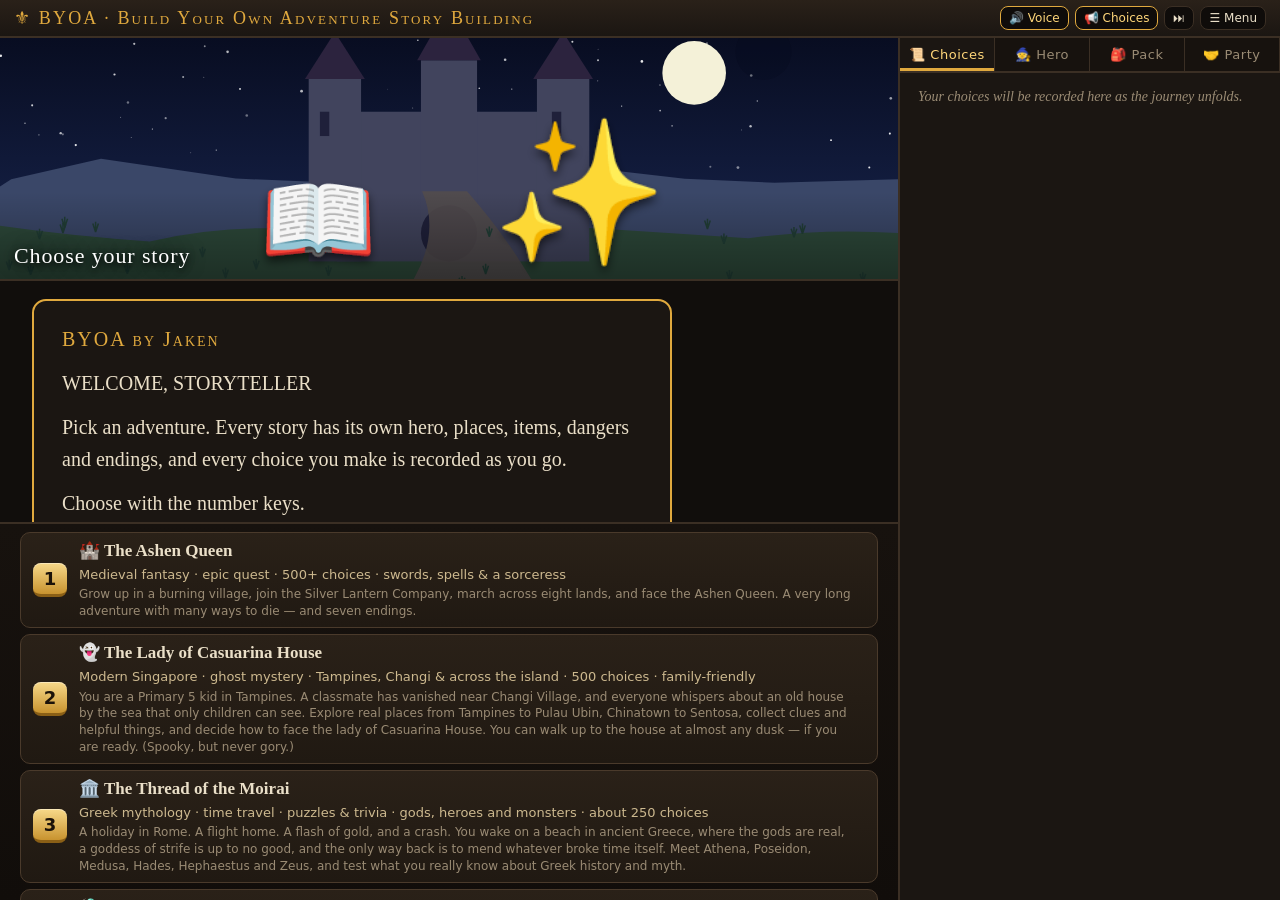
<file: index.html>
<!doctype html>
<html lang="en">
<head>
<meta charset="utf-8">
<meta name="viewport" content="width=device-width,initial-scale=1,viewport-fit=cover">
<meta name="theme-color" content="#110e0c">
<meta name="color-scheme" content="dark">
<meta name="description" content="BYOA - Build Your Own Adventure Story Building by Jaken: voiced choose-your-own-adventure stories that run in any browser, on phones and desktops, with no install.">
<meta name="apple-mobile-web-app-capable" content="yes">
<meta name="mobile-web-app-capable" content="yes">
<meta name="apple-mobile-web-app-status-bar-style" content="black-translucent">
<meta name="apple-mobile-web-app-title" content="BYOA">
<link rel="icon" href="icon.svg" type="image/svg+xml">
<link rel="manifest" href="manifest.webmanifest">
<title>Build Your Own Adventure Story Building - BYOA by Jaken</title>
<link rel="stylesheet" href="css/style.css">
</head>
<body>
<noscript><p style="padding:24px;color:#eadfc8;font-family:sans-serif">BYOA needs JavaScript. Please enable it in your browser and reload.</p></noscript>
<div id="app">
  <header id="top">
    <div class="brand" id="brand">⚜ BYOA · Build Your Own Adventure Story Building</div>
    <div class="bars" id="bars" style="visibility:hidden">
      <div class="bar hp"><i id="hpbar"></i><span id="hptxt"></span></div>
      <div class="bar mp"><i id="mpbar"></i><span id="mptxt"></span></div>
      <div class="bar xp"><i id="xpbar"></i><span id="xptxt"></span></div>
    </div>
    <div class="chips" id="hdrchips"></div>
    <div class="voice">
      <button id="bVoice">🔊 Voice on</button>
      <button id="bOpts">📢 Reads choices</button>
      <button id="bSkip" title="Skip the voice (Space)">⏭</button>
      <button id="bPanel" class="mob">📋 Panels</button>
      <button id="bMenu">☰ Menu</button>
    </div>
  </header>
  <main>
    <section id="art"></section>
    <section id="story"></section>
    <section id="opts"></section>
  </main>
  <aside>
    <div class="panelhead mob"><b>Your journey</b><button id="bClosePanel">✕ Close</button></div>
    <nav id="tabs">
      <button data-t="log" class="on">📜 Choices</button>
      <button data-t="hero">🧙 Hero</button>
      <button data-t="pack">🎒 Pack</button>
      <button data-t="party">🤝 Party</button>
    </nav>
    <div id="rbody"></div>
  </aside>
</div>
<div id="modal"></div>
<!-- engine & data -->
<script src="js/engine.js"></script>
<script src="js/data_core.js"></script>
<script src="js/art.js"></script>
<script src="js/art_gr.js"></script>
<script src="js/art_sp.js"></script>
<script src="js/regions.js"></script>
<script src="js/encounters.js"></script>
<script src="js/mini.js"></script>
<script src="js/story_act1.js"></script>
<script src="js/story_act2.js"></script>
<script src="js/story_act3.js"></script>
<script src="js/story_road1.js"></script>
<script src="js/story_road2.js"></script>
<script src="js/story_road3.js"></script>
<script src="js/story_finale.js"></script>
<script src="js/titles.js"></script>
<script src="js/data_cg.js"></script>
<script src="js/data_cg2.js"></script>
<script src="js/mini_cg.js"></script>
<script src="js/mini_cg2.js"></script>
<script src="js/data_gr.js"></script>
<script src="js/mini_gr.js"></script>
<script src="js/data_sp.js"></script>
<script src="js/mini_sp.js"></script>
<script src="js/story_cg1.js"></script>
<script src="js/story_cg2.js"></script>
<script src="js/story_cg3.js"></script>
<script src="js/story_cg4.js"></script>
<script src="js/story_cg5.js"></script>
<script src="js/story_cg6.js"></script>
<script src="js/story_cg7.js"></script>
<script src="js/cg_risks.js"></script>
<script src="js/story_triggers.js"></script>
<script src="js/ashen_polish.js"></script>
<script src="js/story_gr1.js"></script>
<script src="js/story_gr2.js"></script>
<script src="js/story_gr3.js"></script>
<script src="js/gr_polish.js"></script>
<script src="js/stakes_gr.js"></script>
<script src="js/cg_order.js"></script>
<script src="js/story_cg8.js"></script>
<script src="js/stakes_cg.js"></script>
<script src="js/tricks.js"></script>
<script src="js/story_rich.js"></script>
<script src="js/story_sp1.js"></script>
<script src="js/story_sp2.js"></script>
<script src="js/narrator.js"></script>
<script src="js/narrator_sp.js"></script>
<script src="js/ambient.js"></script>
<script src="js/art_bed.js"></script>
<script src="js/bedtime.js"></script>
<script src="js/story_bed1.js"></script>
<script src="js/story_bed2.js"></script>
<script src="js/story_bed3.js"></script>
<script src="js/story_wcw1.js"></script>
<script src="js/story_wcw2.js"></script>
<script src="js/story_wcw3.js"></script>
<script src="js/story_wcw4.js"></script>
<script src="js/story_wcw5.js"></script>
<script src="js/ui.js"></script>
</body>
</html>
</file>
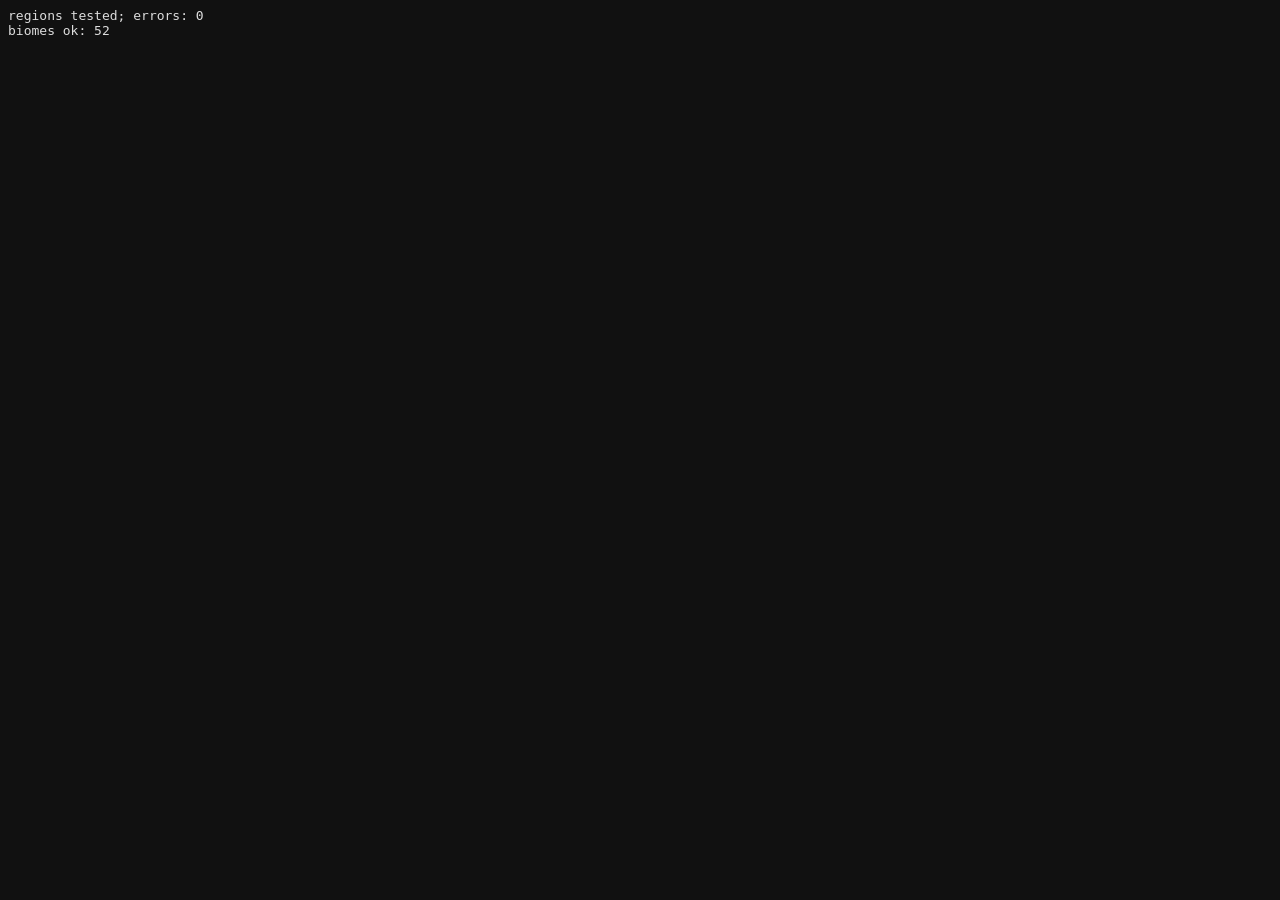
<file: tools/test_core.html>
<!doctype html><meta charset="utf-8"><title>core test</title>
<body style="font:13px monospace;background:#111;color:#ddd;white-space:pre-wrap" id="out">
<script src="../js/engine.js"></script>
<script src="../js/data_core.js"></script>
<script src="../js/art.js"></script>
<script src="../js/regions.js"></script>
<script src="../js/encounters.js"></script>
<script src="../js/mini.js"></script>
<script>
const out=[]; const log=s=>out.push(s);
try{
  G.sc('t_start','meadow|🧒','Test scene',[{t:'Go',y:['ok','xp+s']}]);
  G.chapter('test',{n:'Test',sub:'x',text:'t',art:'meadow|🧒',region:'greenmarch',ch:1,beats:['t_start']});
  let errs=0;
  const clsList=Object.keys(G.classes);
  for(const region of Object.keys(G.regions)){
    for(const cls of clsList){
      const S=G.newState({name:'T',cls,origin:'farm',skills:[G.classes[cls].picks[0],G.classes[cls].picks[1]],seed:12345});
      S.region=region; S.ch= ({thornwick:0,brindlecross:0,greenmarch:1,stonehelm:2,gloamfen:3,amber:4,saltwind:5,frostmere:6,hollowdeep:7,ashen:8,tower:8})[region]; S.allies=['aldric','mira'];
      for(let i=0;i<60;i++){
        S.wx=['clear','rain','storm','fog','snow','sandstorm','heat','ashfall','wind'][i%9]; S.tod=i%4;
        S.cur = i%7===6 ? {kind:'gen',a:'camp',p:G.arch.camp.pick(S,G.regions[region])} : (i%11===0? {kind:'gen',a:'merchant',p:G.arch.merchant.pick(S,G.regions[region])}: null);
        if(!S.cur){ G.nextBeat; const kind=null; S.queue=['~enc']; try{ G.nextBeat(S);}catch(e){ log('DIRECTOR '+region+' '+e.message); errs++; continue; } }
        let sc; try{ sc=G.resolveCur(S);}catch(e){ log('RESOLVE '+region+' '+JSON.stringify(S.cur)+' '+e.stack.split('\n').slice(0,3).join('|')); errs++; continue; }
        const av=sc.opts.filter(o=>o.avail);
        if(av.length<1){ log('NO OPTS '+sc.title); errs++; }
        if(!sc.opts.some(o=>o.safe)) { log('NO SAFE OPT '+region+' '+sc.title+' :: '+sc.opts.map(o=>o.label+'['+o.safe+']').join(' / ')); errs++; }
        // art
        const art=G.art(sc.art,S,sc.id); if(art.includes('<text x="480" y="190" fill="#ccc"')) { log('ART FAIL '+sc.art+' '+art.slice(-120)); errs++; }
        // run every option on a clone
        for(let k=0;k<av.length;k++){ const T=JSON.parse(JSON.stringify(S)); T.items=Object.assign({},T.items); try{ G.choose(T,k);}catch(e){ log('CHOOSE '+region+' '+sc.title+' opt'+k+' '+e.message); errs++; } }
      }
    }
  }
  log('regions tested; errors: '+errs);
  // art for all biomes
  for(const b of G.biomes){ for(let t=0;t<4;t++){ const S={tod:t,wx:['clear','rain','storm','fog','snow'][t]}; const a=G.art(b+'|🐺 🌲',S,'x'); if(a.includes('fill="#ccc"')) log('ART '+b+' '+t+' '+a.slice(-100)); } }
  log('biomes ok: '+G.biomes.length);
}catch(e){ log('FATAL '+e.stack); }
document.getElementById('out').textContent=out.join('\n');
</script>
</file>
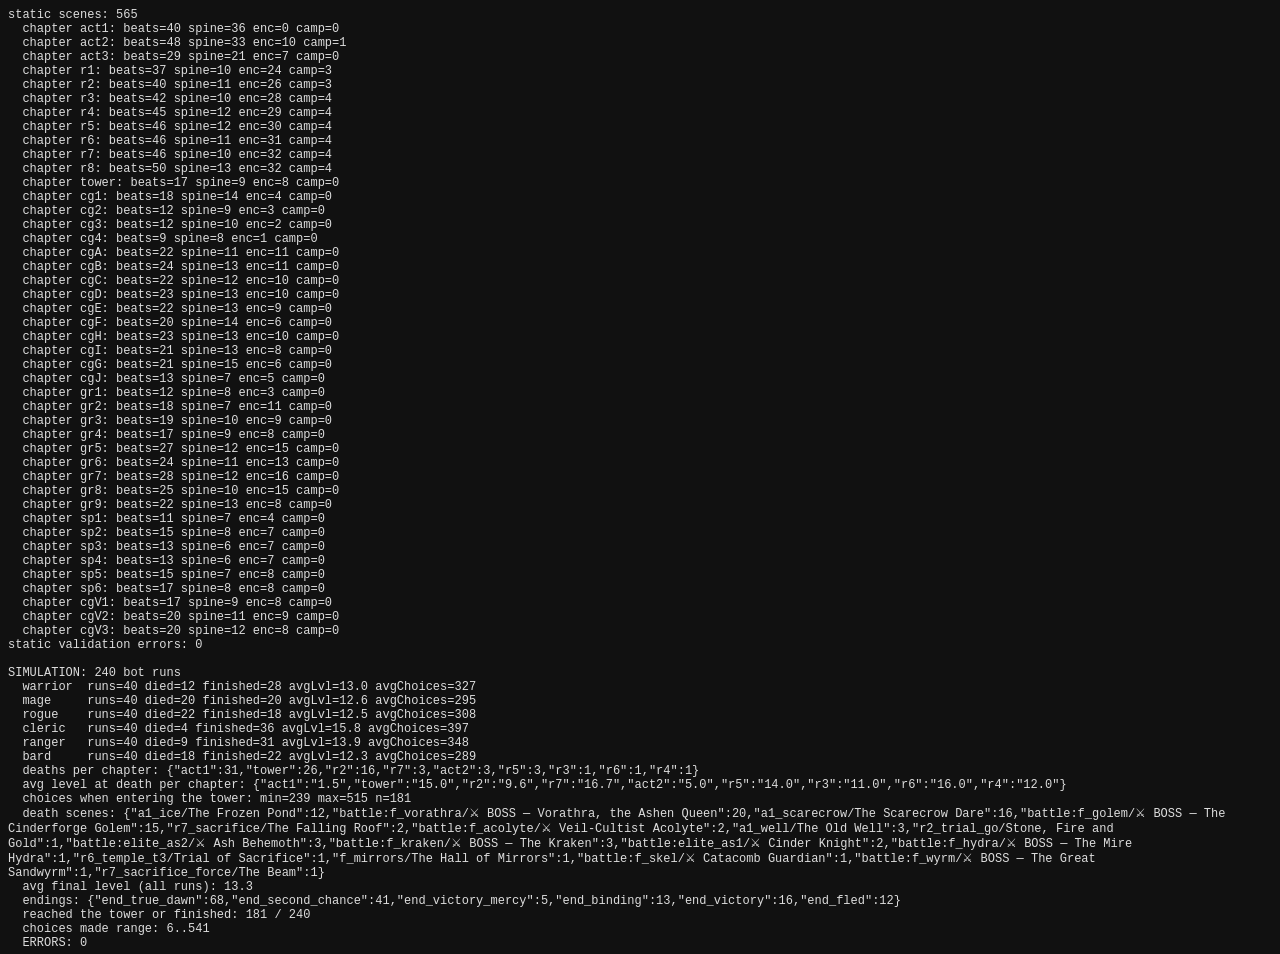
<file: tools/test_story.html>
<!doctype html><meta charset="utf-8"><title>story test</title>
<body style="font:12px monospace;background:#111;color:#ddd;white-space:pre-wrap" id="out">running…
<script>['engine', 'data_core', 'art', 'art_gr', 'art_sp', 'regions', 'encounters', 'mini', 'story_act1', 'story_act2', 'story_act3', 'story_road1', 'story_road2', 'story_road3', 'story_finale', 'titles', 'data_cg', 'data_cg2', 'mini_cg', 'mini_cg2', 'data_gr', 'mini_gr', 'data_sp', 'mini_sp', 'story_cg1', 'story_cg2', 'story_cg3', 'story_cg4', 'story_cg5', 'story_cg6', 'story_cg7', 'cg_risks', 'story_triggers', 'ashen_polish', 'story_gr1', 'story_gr2', 'story_gr3', 'gr_polish', 'stakes_gr', 'tricks', 'story_rich', 'story_sp1', 'story_sp2', 'narrator', 'narrator_sp', 'cg_order', 'story_cg8', 'stakes_cg'].forEach(f=>document.write('<scr'+'ipt src="../js/'+f+'.js?t='+Date.now()+'"></scr'+'ipt>'));</script>
<script>
const out=[]; const log=s=>out.push(s);
const params=new URLSearchParams(location.search); const NSIM=+(params.get('n')||40); const MODE=params.get('mode')||'all'; const STORY=params.get('story')||'ashen'; const NOEARLY=params.get('noearly')==='1';
const inSt=o=>Object.keys(o).filter(k=>(o[k].story||'ashen')===STORY);
function mkState(cls){ cls=cls||'warrior'; const S=G.newState({name:'T',cls,origin:'farm',skills:G.classes[cls].picks.slice(0,2),seed:777}); return S; }
/* ---------- static validation ---------- */
function validate(){
  let errs=0; const E=s=>{ errs++; if(errs<80) log('  ✗ '+s); };
  const ids=Object.keys(G.scenes); log('static scenes: '+ids.length);
  const knownBiomes=new Set(G.biomes);
  const S0=mkState('mage'); S0.gold=9999; S0.hp=99999; S0.maxHp=99999;
  const atoms=(r)=>{ const out=[]; (r||'').split(/[|&]/).forEach(a=>{ a=a.replace(/^!/,''); out.push(a.split(':')); }); return out; };
  const checkReq=(r,where)=>{ if(!r) return; atoms(r).forEach(([k,v,n])=>{
      if((k==='skill'||k==='spell') && !G.skills[v]) E(where+' unknown skill '+v);
      if(k==='item' && !G.items[v]) E(where+' unknown item '+v);
      if(k==='ally' && !G.allies[v]) E(where+' unknown ally '+v);
      if(k==='cls' && !G.classes[v]) E(where+' unknown cls '+v);
      if(k==='origin' && !G.origins[v]) E(where+' unknown origin '+v);
      if(k==='bond' && !G.allies[v]) E(where+' unknown bond ally '+v);
    }); };
  const fxRun=(fx,where)=>{ if(!fx) return; const T=JSON.parse(JSON.stringify(S0)); T.items=Object.assign({},S0.items); T.sv={}; T.story=/^(cg|mini cg)/.test(where)?'changi':(/^(gr|mini gr)/.test(where)?'greek':(/^(sp|mini sp)/.test(where)?'space':'ashen')); const R={text:'',tags:[]}; try{ G.applyFx(T,fx,R,{}); }catch(e){ E(where+' fx "'+fx+'": '+e.message); }
      (fx.match(/>[^\s]+/g)||[]).forEach(t=>{ const id=t.slice(1); if(!G.scenes[id] && !id.startsWith('~') && id!=='battle') E(where+' jumps to missing scene '+id); }); };
  const checkScene=(id,def,tag)=>{
    const where=tag+id;
    if(def.art){ const b=(def.art.split('|')[0]); if(!knownBiomes.has(b)) E(where+' bad biome '+b); }
    const txt = typeof def.text==='function' ? (()=>{ try{ return def.text(S0);}catch(e){ E(where+' text fn: '+e.message); return ''; } })() : def.text;
    if(/\{\?[^}]*\{\?/.test(txt||'')) E(where+' nested conditional');
    let hasSafe=false;
    (def.opts||[]).forEach((o,i)=>{ const w=where+' opt'+(i+1);
      checkReq(o.r,w); if(o.c && !/^(STR|DEX|CON|INT|WIS|CHA) \d+ \w+$/.test(o.c)) E(w+' bad check '+o.c);
      if(o.y){ fxRun(o.y[1],w+'.y'); } if(o.n){ fxRun(o.n[1],w+'.n'); } if(o.risk){ fxRun(o.risk[2],w+'.risk'); if(typeof o.risk[0]!=='number') E(w+' bad risk'); }
      if(G.isSafe(o) && !o.risk) hasSafe=true; if(o.act) hasSafe=true; });
    if(!def.card && !hasSafe && !def.end) E(where+' has no safe option');
    try{ const T=JSON.parse(JSON.stringify(S0)); T.items=Object.assign({},S0.items); T.cur={kind:'static',id}; G.resolveCur(T); }catch(e){ E(where+' resolve: '+e.message); }
  };
  ids.forEach(id=>checkScene(id,G.scenes[id],''));
  // chapter beats
  Object.keys(G.chapters).forEach(cid=>{ const ch=G.chapters[cid]; const T=mkState('rogue'); const bs=typeof ch.beats==='function'?ch.beats(T):ch.beats; let spine=0,enc=0,camp=0; bs.forEach(b=>{ const raw=b; if(b.includes('?')&&!/^[~#@]/.test(b)) b=b.slice(b.indexOf('?')+1); if(b[0]==='~'){ if(b==='~camp')camp++; else enc++; return;} if(b[0]==='@'||b[0]==='#'||b==='!gate') return; spine++; if(!G.scenes[b]) E('chapter '+cid+' beat missing scene '+b); });
    log(`  chapter ${cid}: beats=${bs.length} spine=${spine} enc=${enc} camp=${camp}`); });
  // ally talks
  Object.keys(G.talks).forEach(a=>{ if(!G.allies[a]) E('talk for unknown ally '+a); G.talks[a].forEach((t,i)=>{ [t.k,t.j,t.p].forEach(x=>{ if(!x||x.length<2) E('talk '+a+i+' malformed'); }); if(t.p&&t.p[2]) fxRun(t.p[2],'talk '+a+i); }); });
  // mini pools
  Object.keys(G.mini).forEach(n=>{ G.mini[n].forEach((e,i)=>{ const w='mini '+n+'#'+i+' '+e[1]; if(e.length<5) E(w+' malformed'); const safe=e[4].some(a=>!a[1]&&!a[6]&&!a[7]&&!a[8]&&!/die|hp-[lm]/.test((a[3]||''))); if(!safe) E(w+' no safe option');
      e[4].forEach((a,k)=>{ checkReq(a[6],w+' opt'+(k+1)); if(a[1]&&!/^(STR|DEX|CON|INT|WIS|CHA) \d+ \w+$/.test(a[1])) E(w+' bad check '+a[1]); fxRun(a[3],w+'.y'+k); fxRun(a[5],w+'.n'+k); if(a[8]) fxRun(a[8][2],w+'.risk'+k); }); }); });
  // foes
  Object.keys(G.foes).forEach(f=>{ const F=G.foes[f]; if(!F.lv||!F.n||!F.intro) E('foe '+f+' incomplete'); if(F.win) fxRun(F.win,'foe '+f); });
  // regions
  Object.keys(G.regions).forEach(r=>{ const R=G.regions[r]; Object.keys(R.enc).forEach(n=>{ if(!G.arch[n]) E('region '+r+' unknown archetype '+n); }); (R.elites||[]).forEach(e=>{ if(!G.foes[e]) E('region '+r+' missing elite '+e); }); });
  log('static validation errors: '+errs); return errs;
}
/* ---------- bot play ---------- */
function bot(cls, seed, policy){
  const S=G.newState({name:'Bot',cls,story:STORY,origin:(STORY==='ashen'?['farm','smith','inn','orphan','hunter']:inSt(G.origins))[seed%(STORY==='ashen'?5:inSt(G.origins).length)],skills:G.classes[cls].picks.slice(seed%3,seed%3+2).concat([]),seed,diff:params.get('diff')||'normal'});
  let steps=0, lastScene='', stats={perks:0}; const log2=[];
  while(steps++<4000){
    if(S.dead || (S.cur&&S.cur.kind==='death')) return {S,dead:true,scene:lastScene,steps,towerAt:stats.towerAt};
    let sc; try{ sc=G.resolveCur(S);}catch(e){ return {S,err:'resolve '+JSON.stringify(S.cur)+' '+e.message,steps}; }
    lastScene=sc.id+'/'+sc.title; if(sc.end) return {S,ended:true,ending:sc.id,steps,towerAt:stats.towerAt};
    const av=sc.opts.filter(o=>o.avail); if(!av.length) return {S,err:'no options '+sc.id,steps};
    // choose
    let best=-1,bi=0; const hpf=S.hp/S.maxHp;
    av.forEach((o,i)=>{ let sc2=Math.random()*0.5; if(o.chk) sc2+= (policy==='careful'? o.pct*1.5 : o.pct*0.9); else sc2+=0.6; if(o.safe) sc2+= hpf<0.5?0.8:0.15; if(o.mp && S.mp<o.mp) sc2-=5; if(o.battle){ sc2+= 0.6; } if(/Flee|flee/.test(o.label)&&hpf>0.5) sc2-=1; if(/Defend/.test(o.label)&&hpf>0.6) sc2-=.6; if(hpf<0.4 && /Mend|Drink|use /.test(o.label)) sc2+=1.5; if(o.raw&&o.raw.r) sc2+=0.3; if(o.label==='Begin a new journey') sc2=-9; if(NOEARLY && o.raw && o.raw.y && /goto:/.test(o.raw.y[1])) sc2-=9; if(sc2>best){best=sc2;bi=i;} });
    // use potions when low out of combat
    if(hpf<0.45 && !S.battle){ ['greater_draught','healing_draught','bandages','ration'].some(id=>{ if(S.items[id]>0){ G.useItem(S,id); return true; } }); }
    if(S.mp<S.maxMp*0.3 && !S.battle){ ['mana_tonic','greater_mana'].some(id=>{ if(S.items[id]>0){ G.useItem(S,id); return true; } }); }
    try{ const r=G.choose(S,bi); if(r&&r.act==='new') return {S,ended:true,ending:'new',steps}; }catch(e){ return {S,err:'choose '+lastScene+' opt '+av[bi].label+' :: '+e.stack.split('\n').slice(0,3).join(' | '),steps}; }
    // consumables as scrolls
    Object.keys(S.items).forEach(id=>{ if(/^(scroll|manual)_/.test(id) && S.items[id]>0) G.useItem(S,id); });
    if(S.chapter && S.chapter!==stats.lastCh){ stats.lastCh=S.chapter; if(S.chapter===(STORY==='ashen'?'tower':(STORY==='greek'?'gr9':(STORY==='space'?'sp6':'cg4')))) stats.towerAt=S.choices; }
  }
  return {S,err:'step cap '+lastScene,steps};
}
function sim(){
  const classes=inSt(G.classes); const res={}; const ends={}; const errs=[]; let total=0;
  const perChapDeath={}; const lvTower=[]; const deathScenes={}; const towerAts=[]; const tower={n:0,choices:[]}; const lvAt={};
  for(let i=0;i<NSIM;i++){ for(const cls of classes){ total++; const r=bot(cls,1000+i*13+classes.indexOf(cls), i%2?'careful':'norm');
      if(r.err){ errs.push(cls+': '+r.err); continue; }
      const key=r.S.chapter||'?'; if(r.towerAt!=null){ towerAts.push(r.towerAt); } if(r.dead){ deathScenes[r.scene]=(deathScenes[r.scene]||0)+1; perChapDeath[key]=(perChapDeath[key]||0)+1; (lvAt[key]=lvAt[key]||[]).push(r.S.lvl); }
      if(r.ended){ ends[r.ending]=(ends[r.ending]||0)+1; }
      if(r.S.chi>=G.chapterOrder.indexOf('tower')+1 || r.ended){ tower.n++; } tower.choices.push(r.S.choices);
      res[cls]=res[cls]||{n:0,dead:0,ended:0,lv:0,ch:0}; res[cls].n++; if(r.dead)res[cls].dead++; if(r.ended)res[cls].ended++; res[cls].lv+=r.S.lvl; res[cls].ch+=r.S.choices; } }
  log('\nSIMULATION: '+total+' bot runs');
  Object.keys(res).forEach(c=>{ const x=res[c]; log(`  ${c.padEnd(8)} runs=${x.n} died=${x.dead} finished=${x.ended} avgLvl=${(x.lv/x.n).toFixed(1)} avgChoices=${(x.ch/x.n).toFixed(0)}`); });
  log('  deaths per chapter: '+JSON.stringify(perChapDeath));
  log('  avg level at death per chapter: '+JSON.stringify(Object.fromEntries(Object.entries(lvAt).map(([k,v])=>[k,(v.reduce((a,b)=>a+b,0)/v.length).toFixed(1)]))));
  log('  choices when entering the tower: min='+Math.min(...towerAts)+' max='+Math.max(...towerAts)+' n='+towerAts.length);
  log('  death scenes: '+JSON.stringify(deathScenes));
  log('  avg final level (all runs): '+(Object.values(res).reduce((a,x)=>a+x.lv,0)/Object.values(res).reduce((a,x)=>a+x.n,0)).toFixed(1));
  log('  endings: '+JSON.stringify(ends));
  log('  reached the tower or finished: '+tower.n+' / '+total);
  const mx=Math.max(...tower.choices), mn=Math.min(...tower.choices); log('  choices made range: '+mn+'..'+mx);
  log('  ERRORS: '+errs.length); errs.slice(0,15).forEach(e=>log('    '+e));
}
try{ if(MODE!=='sim') validate(); if(MODE!=='static') sim(); }catch(e){ log('FATAL '+e.stack); }
document.getElementById('out').textContent=out.join('\n');
</script>
</file>
<file: css/style.css>
:root{
  --bg:#110e0c; --panel:#1b1612; --panel2:#241d17; --line:#3b2f24; --ink:#eadfc8; --dim:#9a8b74; --gold:#e0a93e; --gold2:#ffd77a;
  --hp:#c8443a; --mp:#4a86d8; --ok:#7bc47f; --bad:#e0645a; --accent:#8e5ad1;
}
*{box-sizing:border-box}
html,body{height:100%;margin:0;background:var(--bg);color:var(--ink);font-family:Georgia,'Palatino Linotype','Book Antiqua',serif;overflow:hidden;overscroll-behavior:none;-webkit-text-size-adjust:100%;text-size-adjust:100%;touch-action:manipulation;-webkit-tap-highlight-color:transparent}
button{font:inherit;color:inherit;cursor:pointer}
#app{display:grid;grid-template-columns:minmax(0,1fr) 380px;grid-template-rows:auto minmax(0,1fr);height:100vh;height:100dvh}
header#top{grid-column:1/3;display:flex;align-items:center;gap:12px;padding:6px 14px;background:linear-gradient(#2a2119,#1b1612);border-bottom:2px solid var(--line);flex-wrap:wrap}
.brand{font-variant:small-caps;letter-spacing:.12em;color:var(--gold);font-size:18px;white-space:nowrap}
.bars{display:flex;gap:10px;align-items:center;flex:1;min-width:300px}
.bar{position:relative;height:20px;min-width:100px;flex:1;background:#0b0907;border:1px solid var(--line);border-radius:10px;overflow:hidden}
.bar>i{position:absolute;inset:0 auto 0 0;display:block;transition:width .5s}
.bar.hp>i{background:linear-gradient(#e0594e,#962b24)} .bar.mp>i{background:linear-gradient(#5b9aef,#2a5aa8)} .bar.xp>i{background:linear-gradient(#e6c25a,#a77a1c)}
.bar>span{position:absolute;inset:0;text-align:center;font:12px/20px system-ui,sans-serif;text-shadow:0 1px 2px #000;letter-spacing:.03em}
.chips{display:flex;gap:10px;font:13px system-ui,sans-serif;color:var(--dim);align-items:center;flex-wrap:wrap}
.chip{background:#0f0c0a;border:1px solid var(--line);padding:3px 9px;border-radius:12px;white-space:nowrap}
.chip b{color:var(--gold2);font-weight:600}
.voice{display:flex;gap:6px;align-items:center}
.voice button{background:#0f0c0a;border:1px solid var(--line);border-radius:8px;padding:4px 8px;font:12px system-ui,sans-serif;white-space:nowrap}
.voice button:hover{border-color:var(--gold)}
.voice button.on{border-color:var(--gold);color:var(--gold2)}

main{display:grid;grid-template-rows:clamp(110px,27vh,300px) minmax(110px,1fr) auto;min-height:0;min-width:0;border-right:2px solid var(--line)}
#art{position:relative;overflow:hidden;background:#000;border-bottom:2px solid var(--line)}
#art svg{width:100%;height:100%;display:block}
#art .cap{position:absolute;left:14px;bottom:10px;right:14px;display:flex;justify-content:space-between;align-items:flex-end;pointer-events:none}
#art .title{font-size:22px;color:#fff;text-shadow:0 2px 6px #000,0 0 18px #000;letter-spacing:.04em}
#art .count{font:13px system-ui;background:#000a;padding:3px 10px;border-radius:12px;border:1px solid #fff3;color:var(--gold2)}
.actor{animation:bob 4.5s ease-in-out infinite;transform-box:fill-box;transform-origin:center}
@keyframes bob{0%,100%{transform:translateY(0)}50%{transform:translateY(-6px)}}
.rainfx{animation:rain .55s linear infinite} @keyframes rain{to{transform:translate(-30px,90px)}}
.snowfx{animation:snow 6s linear infinite} @keyframes snow{from{transform:translateY(-20px)}to{transform:translateY(60px)}}
.fogfx{animation:fog 8s ease-in-out infinite alternate} @keyframes fog{from{opacity:.25}to{opacity:.5}}
.windfx{animation:wind 3s linear infinite} @keyframes wind{to{transform:translateX(120px)}}
.flash{opacity:0;animation:flash 7s infinite} @keyframes flash{0%,92%,96%,100%{opacity:0}93%{opacity:.7}95%{opacity:.4}}

#story{overflow-y:auto;padding:18px 32px 8px;min-height:0;scroll-behavior:smooth}
#story::-webkit-scrollbar,#rbody::-webkit-scrollbar{width:10px} #story::-webkit-scrollbar-thumb,#rbody::-webkit-scrollbar-thumb{background:#3b2f24;border-radius:6px}
.outcome{background:linear-gradient(90deg,#2a2218,#1e1812);border-left:4px solid var(--gold);padding:10px 14px;margin:0 0 16px;border-radius:0 8px 8px 0;font-size:17px;line-height:1.55;color:#f3e9d2}
.outcome.good{border-color:var(--ok)} .outcome.bad{border-color:var(--bad)}
.outcome .you{font:12px system-ui;color:var(--dim);text-transform:uppercase;letter-spacing:.1em;margin-bottom:4px}
.roll{font:13px system-ui;margin:6px 0 2px;color:var(--dim)} .roll b.ok{color:var(--ok)} .roll b.no{color:var(--bad)}
.tags{display:flex;gap:6px;flex-wrap:wrap;margin-top:8px}
.tag{font:12px system-ui;padding:2px 8px;border-radius:10px;background:#0d0a08;border:1px solid var(--line)}
.tag.neg{color:#ff9c92;border-color:#6a2a24} .tag.pos{color:#a8e6a8;border-color:#2e5a30} .tag.xp{color:var(--gold2);border-color:#6a5420} .tag.item{color:#b9d4ff;border-color:#2a4466} .tag.lvl{color:#fff;background:#6a3fc0;border-color:#9a6ae0}
.scene{font-size:20px;line-height:1.7}
.scene p{margin:0 0 12px;text-wrap:pretty}
.scene .s{animation:fade .7s both} @keyframes fade{from{opacity:0;transform:translateY(4px)}to{opacity:1}}
.scene .speaking{background:#e0a93e22;box-shadow:0 0 0 3px #e0a93e22;border-radius:3px;color:#fff}
.scene .env{font-size:15px;color:var(--dim);font-style:italic}
.scene.card p:first-child{font-variant:small-caps;letter-spacing:.1em;color:var(--gold)}
.scene.death{color:#f0c0bc}
.foebar{font:14px ui-monospace,Consolas,monospace;color:#ffcdbf;margin:0 0 6px}

#opts{background:linear-gradient(#17120e,#110d0a);border-top:2px solid var(--line);padding:8px 20px 10px;max-height:42vh;overflow-y:auto}
.opt{display:flex;gap:12px;align-items:center;width:100%;text-align:left;background:linear-gradient(#2a2118,#201912);border:1px solid #4a3a2b;border-radius:10px;padding:7px 12px;margin:0 0 6px;font-size:17px;line-height:1.35;transition:transform .08s,border-color .15s,background .15s}
.opt:hover{border-color:var(--gold);background:linear-gradient(#35291c,#2a2016);transform:translateX(3px)}
.key{flex:0 0 auto;width:34px;height:34px;display:grid;place-items:center;font:700 18px system-ui;color:#1b1209;background:linear-gradient(#f7d98a,#c8932f);border-radius:8px;border-bottom:3px solid #8a5f16;box-shadow:0 1px 0 #fff6 inset}
.opt .lbl{flex:1}
.opt .meta{flex:0 0 auto;display:flex;gap:6px;flex-wrap:wrap;justify-content:flex-end;max-width:36%}
.m{font:12px system-ui;padding:2px 8px;border-radius:9px;background:#0d0a08;border:1px solid var(--line);color:var(--dim);white-space:nowrap}
.m.easy{color:#a8e6a8;border-color:#2e5a30} .m.fair{color:#ffe08a;border-color:#6a5420} .m.risky{color:#ffb070;border-color:#7a4a20} .m.deadly{color:#ff8a80;border-color:#7a2a24} .m.mp{color:#9cc4ff;border-color:#2a4466} .m.safe{color:#a8e6a8;border-color:#2e5a30}
.opt.locked{opacity:.5;cursor:not-allowed;background:#161210;border-style:dashed}
.opt.locked:hover{transform:none;border-color:#4a3a2b}
.opt.locked .key{background:#3a332b;color:#7a6c58;border-bottom-color:#2a241d}
.opt.hot{border-color:var(--gold2);background:#4a381f}
.hint{font:13px system-ui;color:var(--dim);padding:2px 4px}

aside{display:flex;flex-direction:column;min-height:0;background:var(--panel)}
#tabs{display:flex;border-bottom:2px solid var(--line)}
#tabs button{flex:1;padding:9px 4px;background:#17120e;border:0;border-right:1px solid var(--line);font:13px system-ui;color:var(--dim);letter-spacing:.04em}
#tabs button.on{background:var(--panel);color:var(--gold2);box-shadow:inset 0 -3px var(--gold)}
#rbody{flex:1;overflow-y:auto;padding:10px 12px;min-height:0;font-size:14px}
.le{padding:7px 8px;margin:0 0 7px;background:#211a14;border-radius:8px;border-left:3px solid #5a4a3a}
.le.ok{border-left-color:var(--ok)} .le.no{border-left-color:var(--bad)}
.le .n{font:11px system-ui;color:var(--gold);margin-right:6px}
.le .c{font-weight:bold;color:#f0e4cc}
.le .sc{font:11px system-ui;color:var(--dim);display:block;margin-top:1px}
.le .t{font-size:13px;color:#cbbfa8;margin-top:3px;line-height:1.35}
.le .tg{margin-top:4px;display:flex;gap:4px;flex-wrap:wrap}
.sec{font:12px system-ui;text-transform:uppercase;letter-spacing:.1em;color:var(--gold);margin:12px 0 6px;border-bottom:1px solid var(--line);padding-bottom:3px}
.st{display:grid;grid-template-columns:repeat(3,1fr);gap:6px}
.st div{background:#211a14;border-radius:8px;padding:5px 8px;text-align:center;font:13px system-ui} .st b{display:block;font-size:20px;color:var(--gold2)}
.row{display:flex;gap:8px;align-items:flex-start;padding:6px 8px;background:#211a14;border-radius:8px;margin:0 0 6px}
.row .ic{font-size:22px;flex:0 0 auto;width:30px;text-align:center}
.row .tx{flex:1} .row .nm{font-weight:bold} .row .ds{font-size:12px;color:var(--dim);line-height:1.35}
.row button{background:#3a5a2c;border:1px solid #5a8a42;border-radius:6px;font:12px system-ui;padding:3px 8px}
.empty{color:var(--dim);font-style:italic;padding:6px}
.eq{border:1px solid var(--gold)}
.heart{color:#e0627a}

#modal{position:fixed;inset:0;background:#000d;display:none;place-items:center;z-index:20}
#modal.on{display:grid}
.card{background:var(--panel);border:2px solid var(--gold);border-radius:14px;padding:22px 28px;max-width:640px;width:92%;max-height:86vh;overflow-y:auto}
.card h2{margin:0 0 8px;color:var(--gold2);font-variant:small-caps;letter-spacing:.08em}
.card p{line-height:1.6}
.card input[type=text]{width:100%;font:22px Georgia,serif;padding:10px 12px;background:#0d0a08;border:2px solid var(--gold);border-radius:10px;color:var(--ink);margin:8px 0}
.card .row2{display:flex;gap:10px;align-items:center;margin:8px 0;font:14px system-ui}
.card select{background:#0d0a08;color:var(--ink);border:1px solid var(--line);border-radius:6px;padding:4px;max-width:100%}
.big{font-size:20px}

.hud{position:sticky;top:-18px;z-index:3;margin:-18px -32px 14px;padding:10px 32px 8px;background:linear-gradient(#2a1410f2,#1b0f0cf2);border-bottom:2px solid #7a2a24}
.hudrow{display:flex;justify-content:space-between;align-items:baseline;font-size:19px;color:#ffd9cf}
.hudname i{font:700 11px system-ui;letter-spacing:.12em;background:#a8322a;color:#fff;border-radius:6px;padding:2px 6px;margin-left:6px;font-style:normal}
.hudhp{font:13px ui-monospace,Consolas,monospace;color:#ffb8aa}
.hbar{height:11px;background:#0b0705;border:1px solid #5a2a24;border-radius:6px;overflow:hidden;margin-top:5px}
.hbar>i{display:block;height:100%;background:linear-gradient(#e0594e,#962b24);transition:width .5s}
.hbar.ward>i{background:linear-gradient(#b86cff,#6a2ab0)}
.hudnotes{font:12px system-ui;color:#ffcdbf;margin-top:5px}

.gl{font:11px system-ui;text-transform:uppercase;letter-spacing:.1em;color:var(--dim);margin-top:8px}
.roll{font:14px/1.5 system-ui;margin:6px 0 8px}

.opt .sub{display:block;font:13px/1.35 system-ui,sans-serif;color:#cdb98f;margin-top:3px}
.opt .sub2{display:block;font:12px/1.4 system-ui,sans-serif;color:var(--dim);margin-top:3px}

/* ================= responsive: tablets, phones, landscape phones, touch ================= */
.mob{display:none}
.tchint{display:none}
.panelhead{align-items:center;justify-content:space-between;padding:8px 12px;background:#17120e;border-bottom:2px solid var(--line);color:var(--gold2)}
.panelhead button{background:#0f0c0a;border:1px solid var(--gold);border-radius:8px;padding:6px 12px;font:13px system-ui,sans-serif}
@media (hover:none){.opt:hover{transform:none}.voice button:hover{border-color:var(--line)}}
@media (pointer:coarse){.kbhint{display:none}.tchint{display:inline}.opt{min-height:48px}.voice button{min-height:36px}}
@media (max-width:1000px){
  .mob{display:inline-flex}
  .panelhead.mob{display:flex}
  #app{grid-template-columns:minmax(0,1fr)}
  aside{display:none}
  aside.open{display:flex;position:fixed;inset:0;z-index:30;background:var(--panel);padding-top:env(safe-area-inset-top)}
  header#top{grid-column:1;padding:5px 10px;padding-top:max(5px,env(safe-area-inset-top));padding-left:max(10px,env(safe-area-inset-left));padding-right:max(10px,env(safe-area-inset-right))}
  main{border-right:0}
  .bars{min-width:0}
  .voice button{display:inline-flex;align-items:center;justify-content:center}
  .bars[style*="hidden"]{display:none}
}
@media (max-width:700px){
  header#top{gap:6px}
  .brand{font-size:13px;letter-spacing:.05em;white-space:normal;line-height:1.15;flex:1 1 100%}
  .bars{flex:1 1 100%;gap:6px}
  .bar{height:16px;min-width:56px;border-radius:8px}
  .bar>span{font:10px/16px system-ui,sans-serif}
  .chips{flex:1 1 100%;gap:4px;font-size:11px}
  .chip{padding:2px 7px}
  .voice{flex:1 1 100%;gap:4px}
  .voice button{flex:1 1 0;padding:6px 3px;font-size:11px;min-height:36px;overflow:hidden;text-overflow:ellipsis}
  .voice #bSkip{flex:0 0 38px}
  main{grid-template-rows:clamp(84px,19dvh,190px) minmax(90px,1fr) auto}
  #art .cap{left:10px;right:10px;bottom:6px}
  #art .title{font-size:16px}
  #art .count{font-size:11px;padding:2px 8px}
  #story{padding:12px 14px 6px}
  .scene{font-size:17px;line-height:1.6}
  .outcome{font-size:15px;padding:8px 11px;margin-bottom:12px}
  #opts{padding:6px 10px calc(8px + env(safe-area-inset-bottom));max-height:48dvh;max-height:48vh}
  @supports (height:1dvh){#opts{max-height:48dvh}}
  .opt{padding:9px 10px;gap:10px;font-size:16px;margin-bottom:5px}
  .key{width:30px;height:30px;font-size:16px}
  .opt .meta{max-width:45%}
  .hud{margin:-12px -14px 10px;padding:8px 14px 6px;top:-12px}
  .hudrow{font-size:16px}
  .card{padding:16px;width:94%;max-height:88dvh}
  .card input[type=text]{font-size:18px}
  .st{grid-template-columns:repeat(3,1fr)}
  #rbody{padding-bottom:calc(10px + env(safe-area-inset-bottom))}
}
@media (max-height:520px) and (orientation:landscape){
  header#top{gap:6px;padding-top:max(2px,env(safe-area-inset-top));padding-bottom:2px;flex-wrap:nowrap}
  .brand,.chips{display:none}
  .bars{flex:1 1 auto;min-width:0}
  .voice{flex:0 0 auto}
  .voice button{min-height:30px;padding:3px 8px}
  main{grid-template-columns:minmax(0,1fr) minmax(0,1fr);grid-template-rows:50px minmax(0,1fr)}
  #art{grid-column:1/3}
  #art .title{font-size:15px}
  #story{grid-column:1;grid-row:2;padding:8px 12px}
  #opts{grid-column:2;grid-row:2;max-height:none;border-top:0;border-left:2px solid var(--line);padding:6px 10px calc(6px + env(safe-area-inset-bottom))}
  .scene{font-size:16px;line-height:1.5}
  .opt{padding:7px 10px;min-height:42px;font-size:15px}
}
@media (prefers-reduced-motion:reduce){.actor,.rainfx,.snowfx,.fogfx,.windfx,.flash,.scene .s{animation:none}}

/* ===== bedtime stories: one quiet column, soft colours ===== */
body.bed #app{grid-template-columns:minmax(0,1fr)}
body.bed aside,body.bed #bPanel,body.bed #bOpts,body.bed .bars{display:none!important}
body.bed main{border-right:0}
body.bed #story{background:radial-gradient(ellipse at top,#10172e,#0a0e1c);padding:22px clamp(18px,8vw,120px) 12px}
body.bed .scene.bedscene{font-size:clamp(19px,2.2vw,23px);line-height:1.95;color:#cdd5ee;max-width:46em;margin:0 auto}
body.bed .scene.bedscene .s{animation:none}
body.bed .scene.bedscene .speaking{background:#9fb4ff1a;box-shadow:0 0 0 4px #9fb4ff1a;color:#f4f6ff}
body.bed .bp{margin:0 0 18px}
body.bed .bp.dim{color:#8a93b4;font-style:italic;font-size:.9em}
body.bed .bhead{font-variant:small-caps;letter-spacing:.14em;color:#e8d9a8;font-size:1.1em;margin:6px 0 16px;text-align:center}
body.bed .asknote{margin-top:18px;padding-top:12px;border-top:1px solid #2b3558;color:#a9b4da}
body.bed #opts{background:#0a0e1c;border-top:1px solid #222b4a}
.bedctl{display:flex;gap:8px;flex-wrap:wrap;margin:8px 0 4px}
.bedctl .bb{padding:6px 14px;background:#121a34;color:#c9d2f0;border:1px solid #2b3764;border-radius:18px;font:14px system-ui;cursor:pointer}
.bedctl .bb:hover{border-color:#6a7ec8}
.dicebar{margin:8px 2px 4px;color:#b9c4ee;font:15px system-ui}
body.dim #app{filter:brightness(.4) saturate(.6)}
</file>
